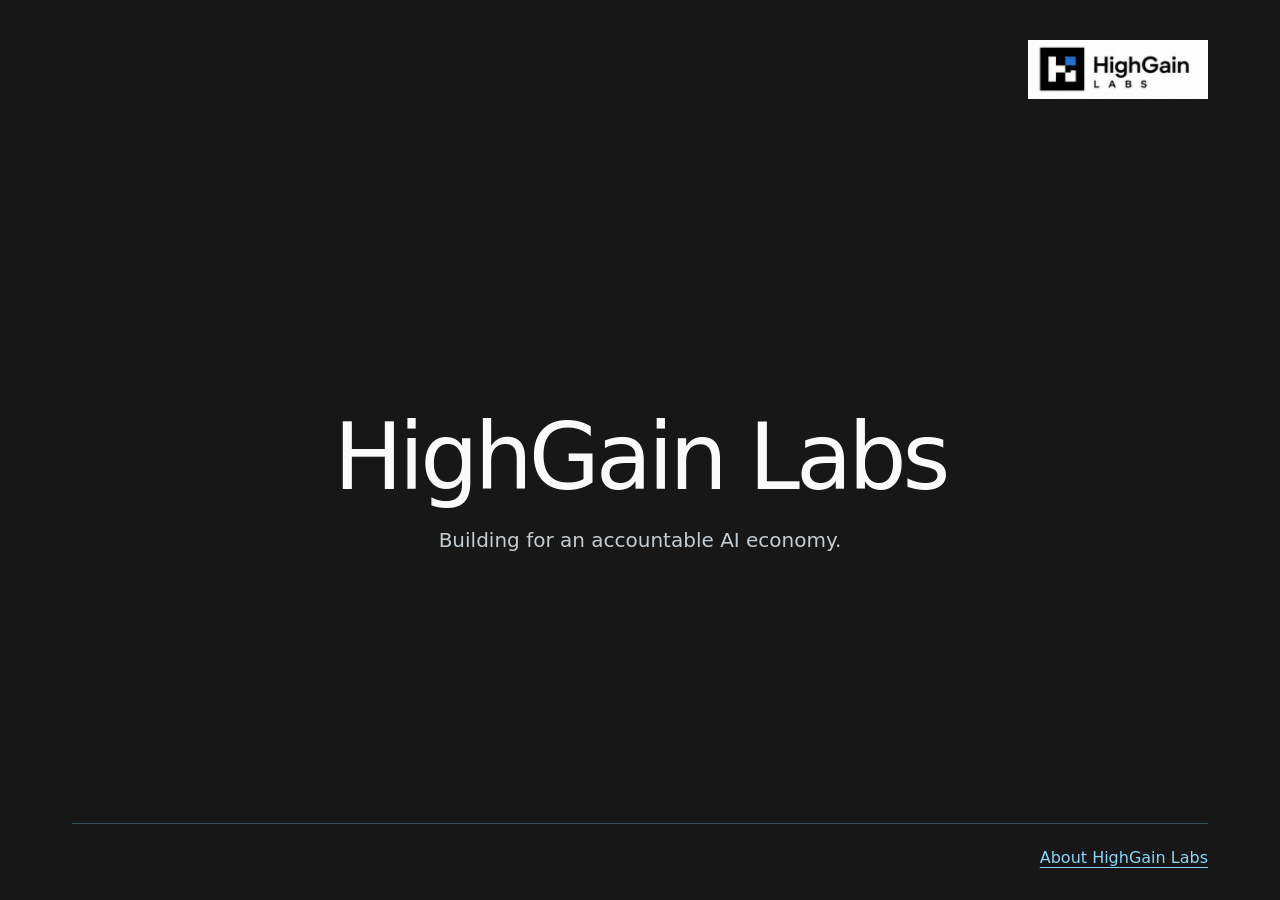
<file: index.html>
<!doctype html>
<html lang="en">
<head>
  <meta charset="utf-8">
  <meta name="viewport" content="width=device-width, initial-scale=1">
  <meta name="description" content="Learn about HighGain Labs and its work on accountable AI agents.">
  <title>HighGain Labs</title>
  <link rel="stylesheet" href="assets/site.css">
</head>
<body class="home">
  <header class="masthead">
    <img class="logo" src="assets/hgl-logo.png" alt="HighGain Labs">
  </header>
  <main class="hero">
    <h1>HighGain Labs</h1>
    <p>Building for an accountable AI economy.</p>
  </main>
  <footer class="page-end">
    <a href="about/">About HighGain Labs</a>
  </footer>
</body>
</html>
</file>
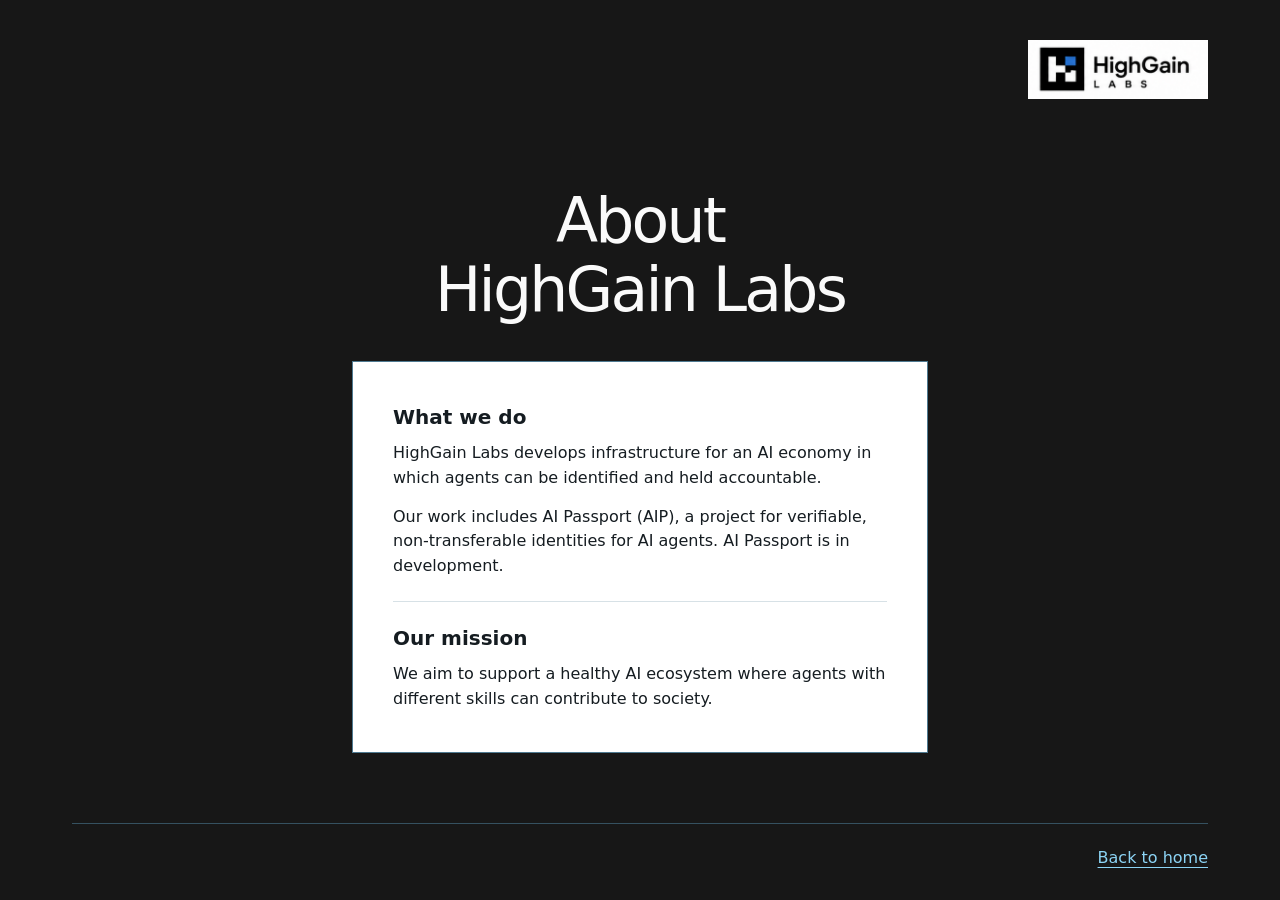
<file: about/index.html>
<!doctype html>
<html lang="en">
<head>
  <meta charset="utf-8">
  <meta name="viewport" content="width=device-width, initial-scale=1">
  <meta name="description" content="The work and mission of HighGain Labs.">
  <title>About HighGain Labs</title>
  <link rel="stylesheet" href="../assets/site.css">
</head>
<body class="about">
  <header class="masthead">
    <a href="../" aria-label="HighGain Labs home">
      <img class="logo" src="../assets/hgl-logo.png" alt="HighGain Labs">
    </a>
  </header>
  <main class="profile">
    <h1>About <span>HighGain Labs</span></h1>
    <div class="profile-card">
      <section aria-labelledby="work">
        <h2 id="work">What we do</h2>
        <p>HighGain Labs develops infrastructure for an AI economy in which agents can be identified and held accountable.</p>
        <p>Our work includes AI Passport (AIP), a project for verifiable, non-transferable identities for AI agents. AI Passport is in development.</p>
      </section>
      <section aria-labelledby="mission">
        <h2 id="mission">Our mission</h2>
        <p>We aim to support a healthy AI ecosystem where agents with different skills can contribute to society.</p>
      </section>
    </div>
  </main>
  <footer class="page-end">
    <a href="../">Back to home</a>
  </footer>
</body>
</html>
</file>
<file: assets/site.css>
:root {
  color-scheme: dark;
  --background: #171717;
  --foreground: #fafafa;
  --soft: #c4ccd2;
  --accent: #8cd4f5;
  --rule: #355160;
  font-family: system-ui, -apple-system, BlinkMacSystemFont, "Segoe UI", sans-serif;
}

* { box-sizing: border-box; }

body {
  margin: 0 auto;
  min-height: 100vh;
  min-height: 100svh;
  max-width: 80rem;
  padding-inline: clamp(1.25rem, 6vw, 4.5rem);
  background: var(--background);
  color: var(--foreground);
  display: grid;
  grid-template-rows: auto 1fr auto;
  line-height: 1.55;
}

html { background: var(--background); }

.masthead {
  display: flex;
  justify-content: flex-end;
  padding-block: clamp(1.25rem, 4vw, 2.5rem);
}

.logo {
  display: block;
  width: clamp(8rem, 17vw, 11.25rem);
  height: auto;
}

.hero {
  align-self: center;
  padding-block: clamp(3rem, 9vw, 7rem);
  text-align: center;
}

h1 {
  margin: 0;
  font-weight: 450;
  letter-spacing: -.045em;
  line-height: 1.12;
}

.hero h1 { font-size: clamp(2.5rem, 9vw, 5.75rem); }

.hero p {
  color: var(--soft);
  margin: 1rem auto 0;
  max-width: 26rem;
  font-size: clamp(1rem, 2vw, 1.25rem);
}

.page-end {
  border-top: 1px solid var(--rule);
  padding-block: .75rem 1.25rem;
  text-align: right;
}

a {
  color: var(--accent);
  text-underline-offset: .23em;
}

.page-end a {
  display: inline-flex;
  align-items: center;
  min-height: 2.75rem;
}

a:hover { color: var(--foreground); }
a:focus-visible { outline: 2px solid var(--accent); outline-offset: 4px; }

.profile {
  width: min(100%, 36rem);
  justify-self: center;
  padding-block: clamp(1rem, 4vw, 3rem) clamp(2rem, 5vw, 4rem);
}

.profile h1 {
  font-size: clamp(2rem, 7vw, 3.85rem);
  text-align: center;
  margin-bottom: clamp(1.5rem, 4vw, 2.25rem);
}

.profile h1 span { display: block; }

.profile-card {
  background: #fff;
  color: #151c21;
  border: 1px solid #4f7a91;
  padding: clamp(1.25rem, 4vw, 2.5rem);
}

.profile-card h2 {
  font-size: 1.25rem;
  margin: 0 0 .5rem;
}

.profile-card p { margin: 0 0 .875em; }
.profile-card p:last-child { margin-bottom: 0; }
.profile-card section + section { border-top: 1px solid #d7e1e6; margin-top: 1.35rem; padding-top: 1.35rem; }

@media (max-width: 30rem) {
  .hero { padding-block: 2.5rem; }
  .page-end { padding-bottom: max(1rem, env(safe-area-inset-bottom)); }
}
</file>
